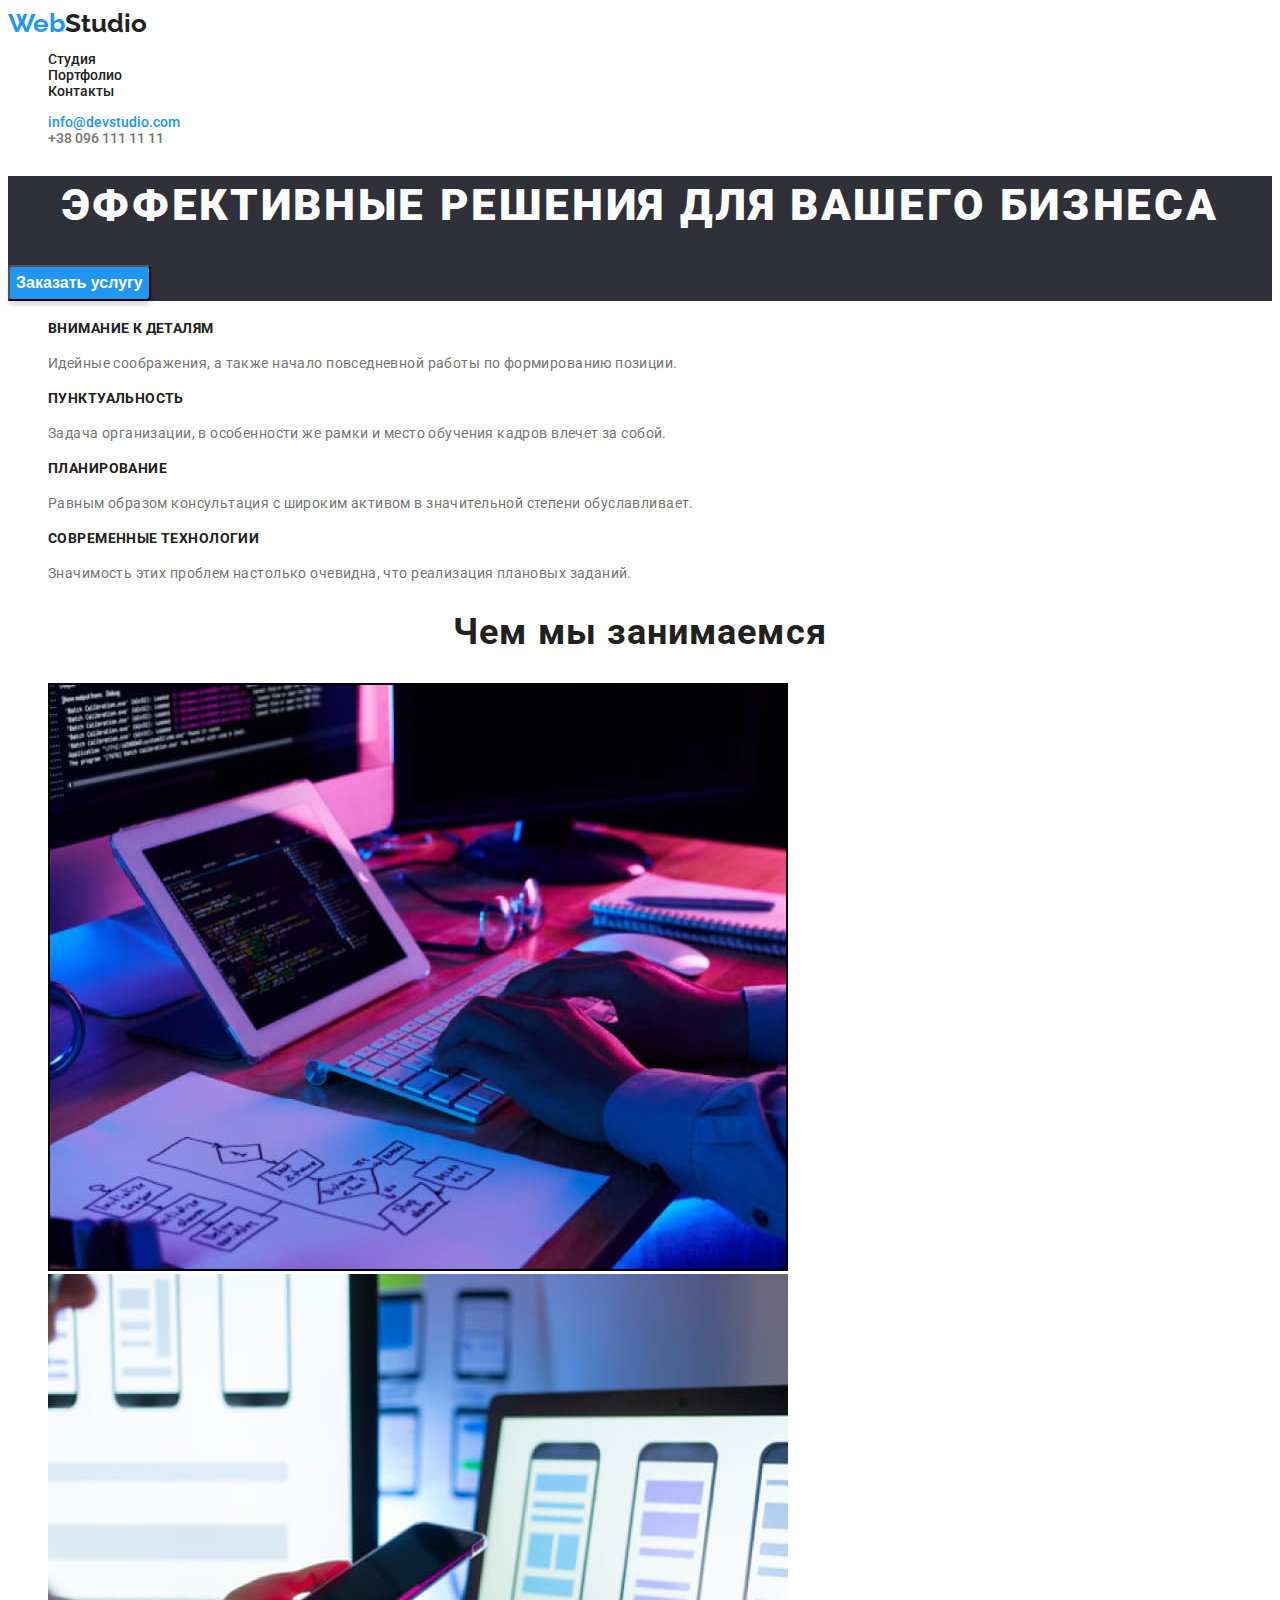
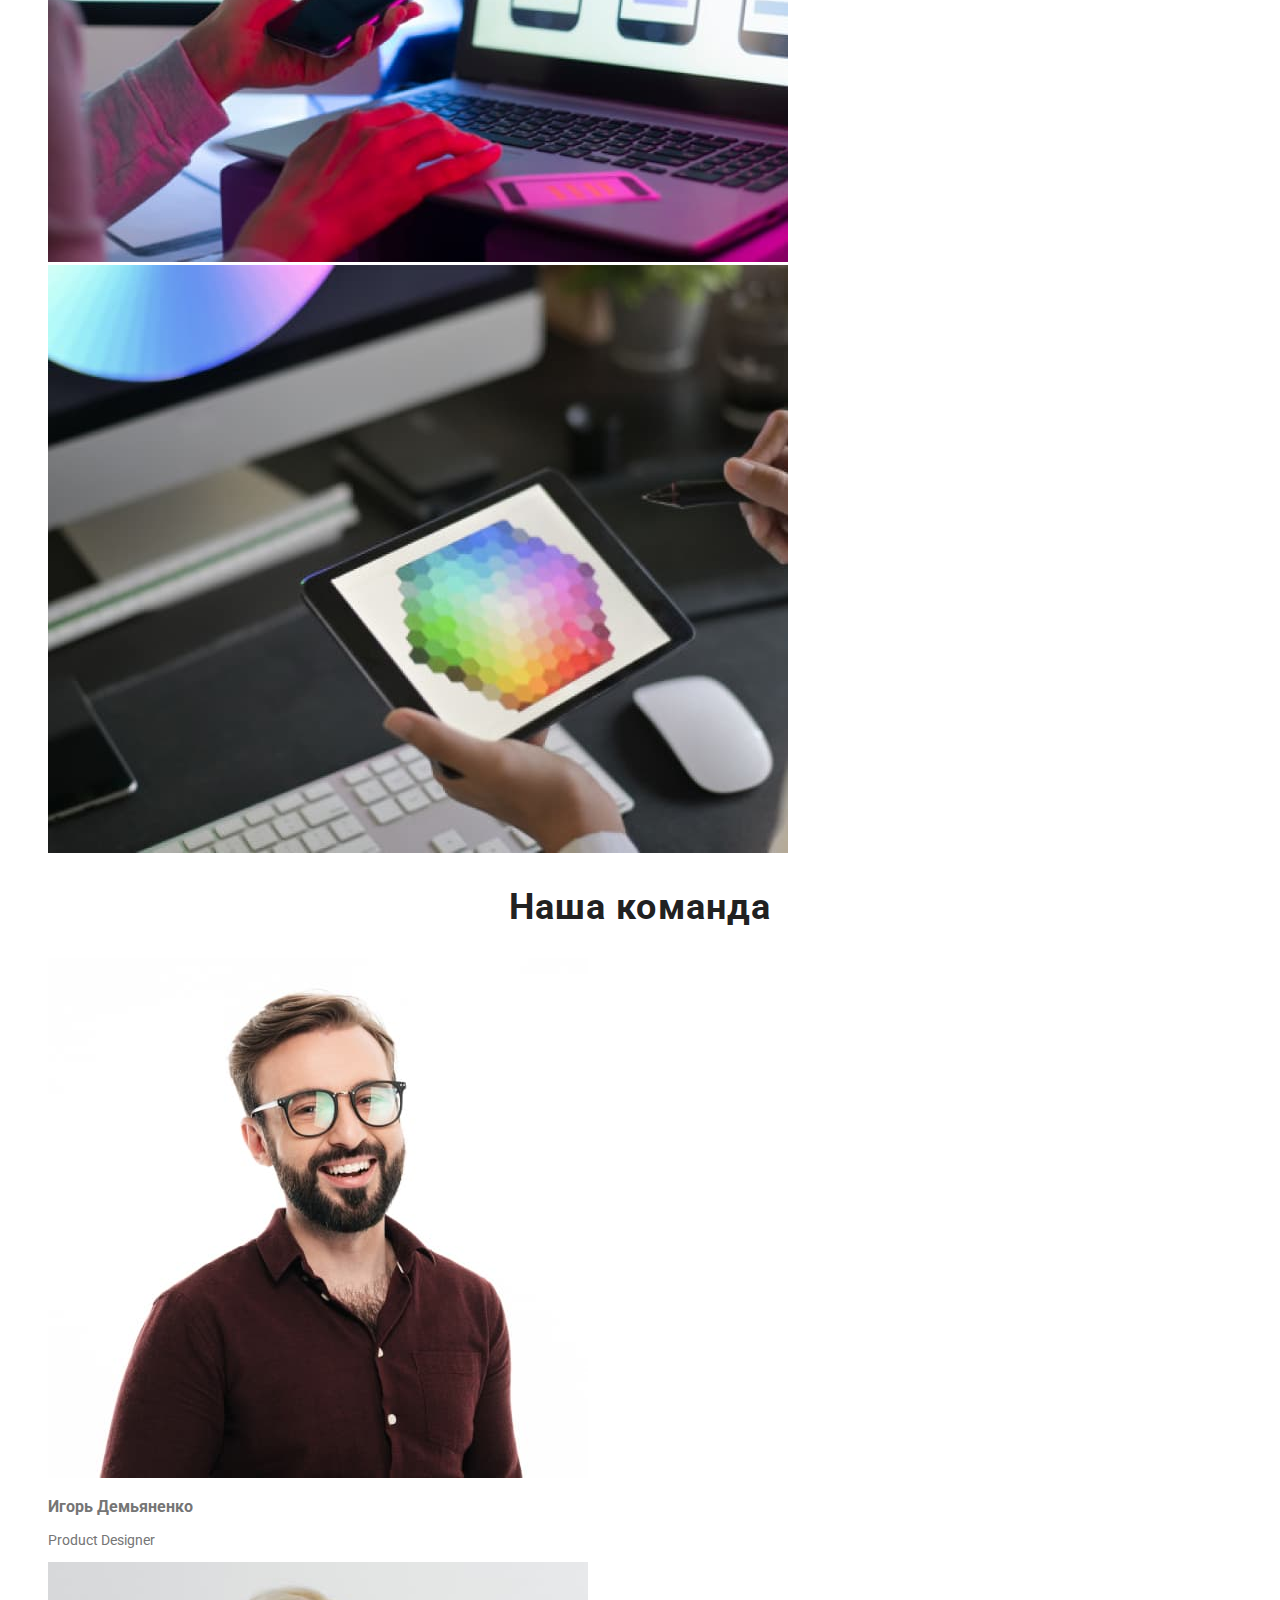
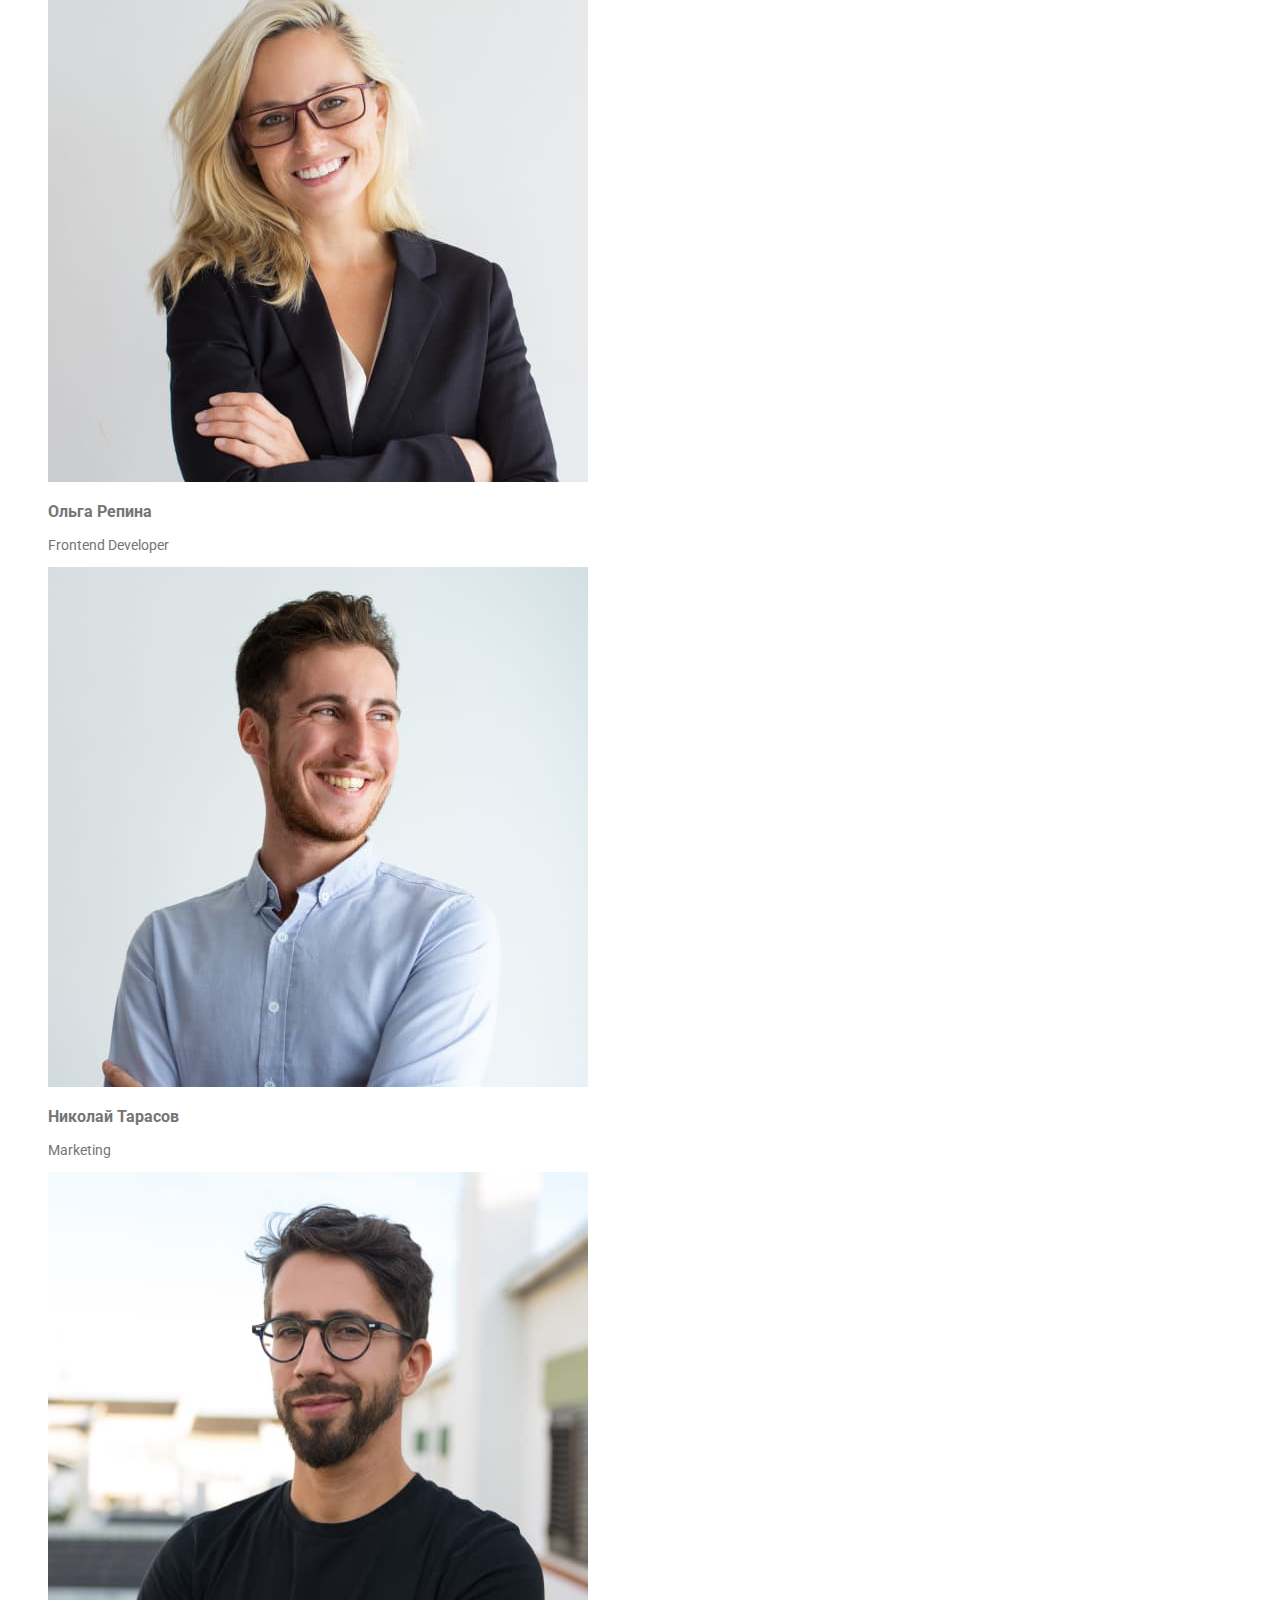
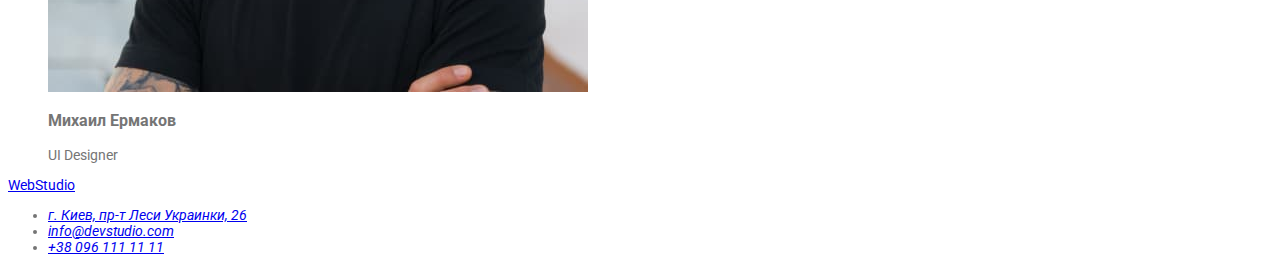
<file: index.html>
<!DOCTYPE html>
<html lang="ru">

<head>
    <meta charset="UTF-8">
    <meta http-equiv="X-UA-Compatible" content="IE=edge">
    <meta name="viewport" content="width=device-width, initial-scale=1.0">
    <link rel="stylesheet" href="https://cdnjs.cloudflare.com/ajax/libs/modern-normalize/1.1.0/modern-normalize.min.css"
        integrity="sha512-wpPYUAdjBVSE4KJnH1VR1HeZfpl1ub8YT/NKx4PuQ5NmX2tKuGu6U/JRp5y+Y8XG2tV+wKQpNHVUX03MfMFn9Q=="
        crossorigin="anonymous" referrerpolicy="no-referrer" />
    <link rel="preconnect" href="https://fonts.googleapis.com">
    <link rel="preconnect" href="https://fonts.gstatic.com" crossorigin>
    <link
        href="https://fonts.googleapis.com/css2?family=Raleway:wght@700&family=Roboto:wght@400;500;700;900&display=swap"
        rel="stylesheet">
    <link rel="stylesheet" href="./css/styles.css">
    <title>WebStudio</title>
</head>

<body>
    <header class="header">
        <a href="#" class="link site-logo"> <span class="current">Web</span>Studio</a>
        <nav class="site-nav">
            <ul class="list nav-link">
                <li class="nav-item"> <a href="#" class="link nav-link">Студия</a> </li>
                <li class="nav-item"> <a href="#" class="link nav-link">Портфолио</a> </li>
                <li class="nav-item"> <a href="#" class="link nav-link">Контакты</a> </li>
            </ul>
        </nav>
        <ul class="list">
            <li> <a href="mailto:info@devstudio.com" class="link header-mail">info@devstudio.com</a></li>
            <li> <a href="tel:+380961111111" class="link header-tel">+38 096 111 11 11</a></li>
        </ul>
    </header>

    <!--Hero-->
    <section class="hero">
        <h1 class="site-title">Эффективные решения для вашего бизнеса</h1>
        <button type="button" class="hero-button">Заказать услугу</button>
    </section>

    <main>
        <section class="our-advantages">
            <ul class="list">
                <li>
                    <h4 class="advantage">Внимание к деталям</h4>
                    <p class="advantage-description">Идейные соображения, а также начало повседневной работы по
                        формированию позиции.</p>
                </li>
                <li>
                    <h4 class="advantage">Пунктуальность</h4>
                    <p class="advantage-description">Задача организации, в особенности же рамки и место обучения кадров
                        влечет за собой.</p>
                </li>
                <li>
                    <h4 class="advantage">Планирование</h4>
                    <p class="advantage-description">Равным образом консультация с широким активом в значительной
                        степени обуславливает.</p>
                </li>
                <li>
                    <h4 class="advantage">Современные технологии</h4>
                    <p class="advantage-description">Значимость этих проблем настолько очевидна, что реализация плановых
                        заданий.</p>
                </li>
            </ul>
        </section>

        <section>
            <h2 class="h2">Чем мы занимаемся</h2>
            <ul class="list">
                <li><img src="./images/Business_process_modeling.jpg" alt="Business process modeling."></li>
                <li><img src="./images/Development_of_mobile_applications.jpg"
                        alt="Development of mobile applications.">
                </li>
                <li><img src="./images/Modern_interface_design.jpg" alt="Modern interface design."></li>
            </ul>
        </section>

        <section>
            <h2 class="h2">Наша команда</h2>
            <ul class="list">
                <li>
                    <img src="./images/Product_Designer.jpg" alt="Product Designer">
                    <h3>Игорь Демьяненко</h3>
                    <p lang="en">Product Designer</p>
                </li>
                <li>
                    <img src="./images/Frontend_Developer.jpg" alt="Frontend Developer">
                    <h3>Ольга Репина</h3>
                    <p lang="en">Frontend Developer</p>
                </li>
                <li>
                    <img src="./images/Marketing.jpg" alt="Marketing">
                    <h3>Николай Тарасов</h3>
                    <p lang="en">Marketing</p>
                </li>
                <li>
                    <img src="./images/UI_Designer.jpg" alt="UI Designer">
                    <h3>Михаил Ермаков</h3>
                    <p lang="en">UI Designer</p>
                </li>
            </ul>
        </section>
    </main>
    <footer>
        <a href="#"> <span>Web</span>Studio</a>
        <address>
            <ul>
                <li> <a href="https://goo.gl/maps/uhpq4N1aKrGV3EfX8" target="_blank">г. Киев, пр-т Леси Украинки, 26</a>
                </li>
                <li> <a href="mailto:info@devstudio.com">info@devstudio.com</a></li>
                <li> <a href="tel:+380961111111">+38 096 111 11 11</a></li>
            </ul>
        </address>
    </footer>
</body>

</html>
</file>
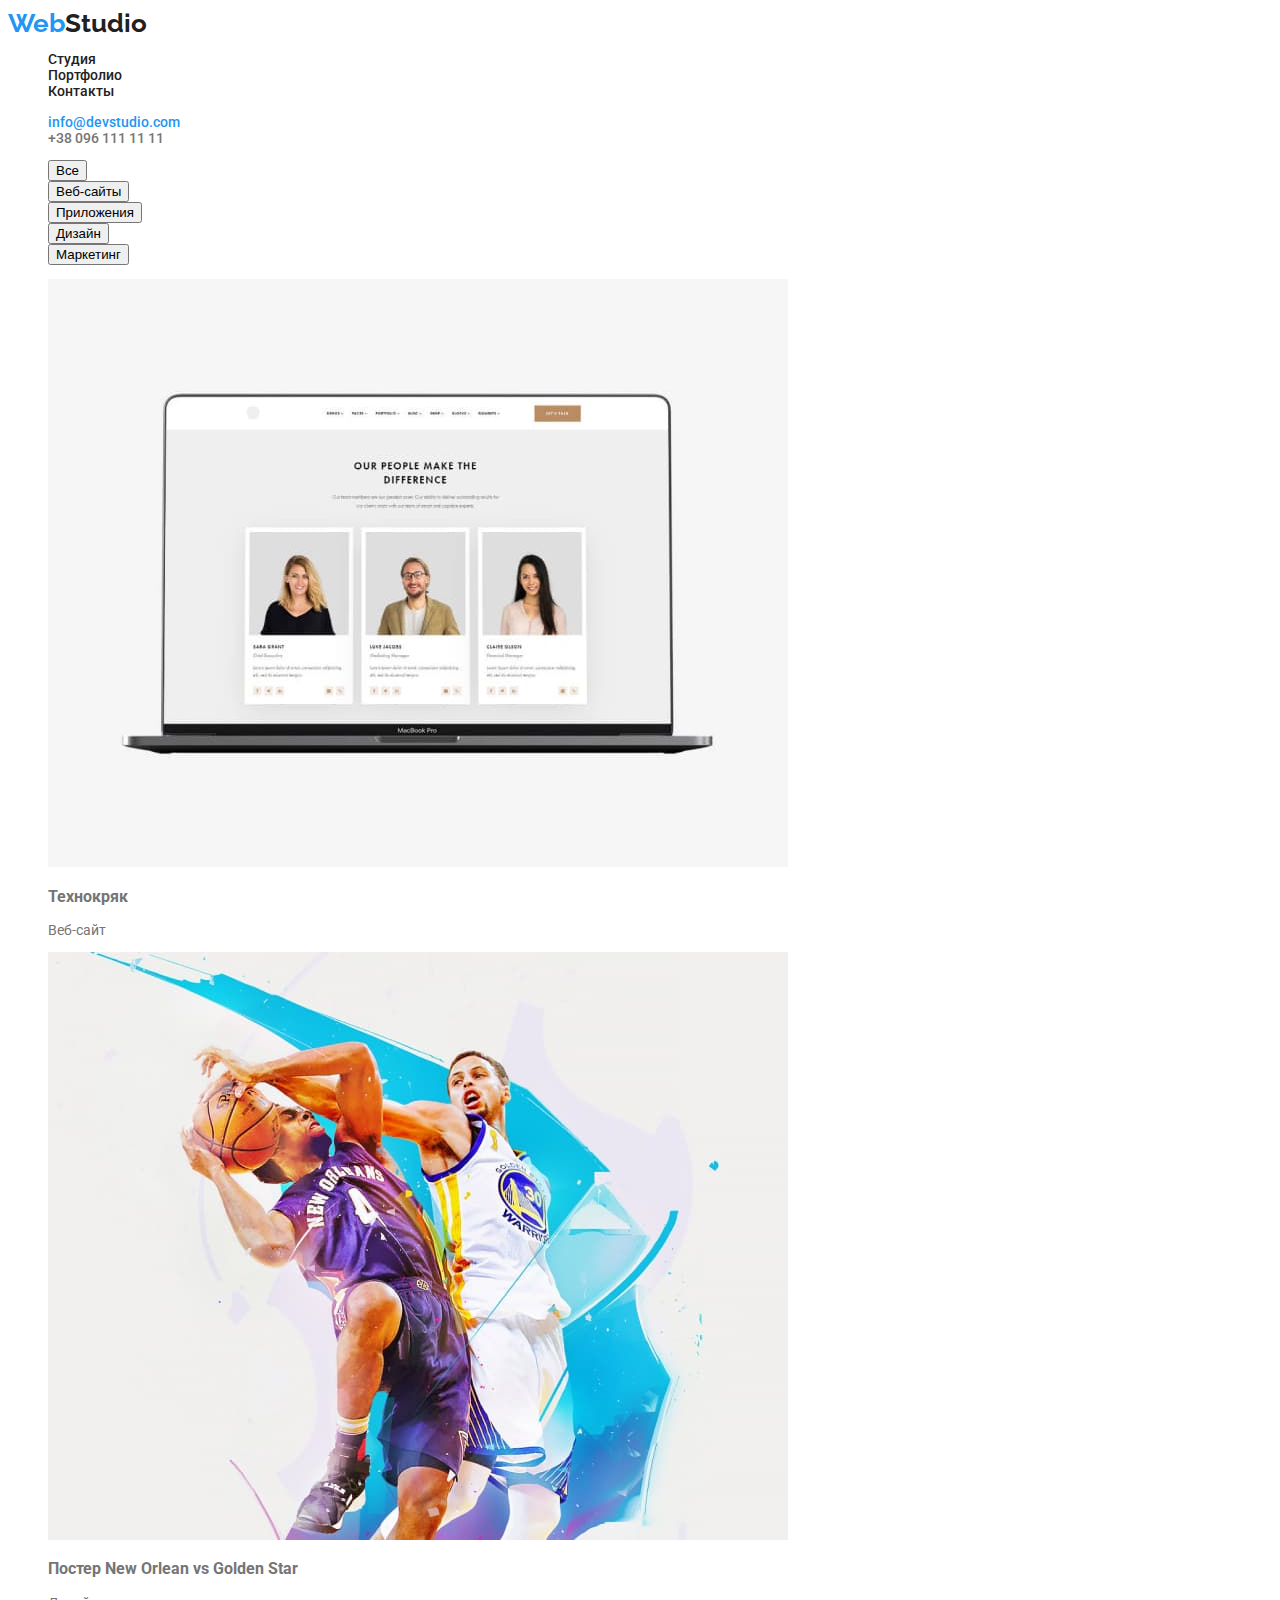
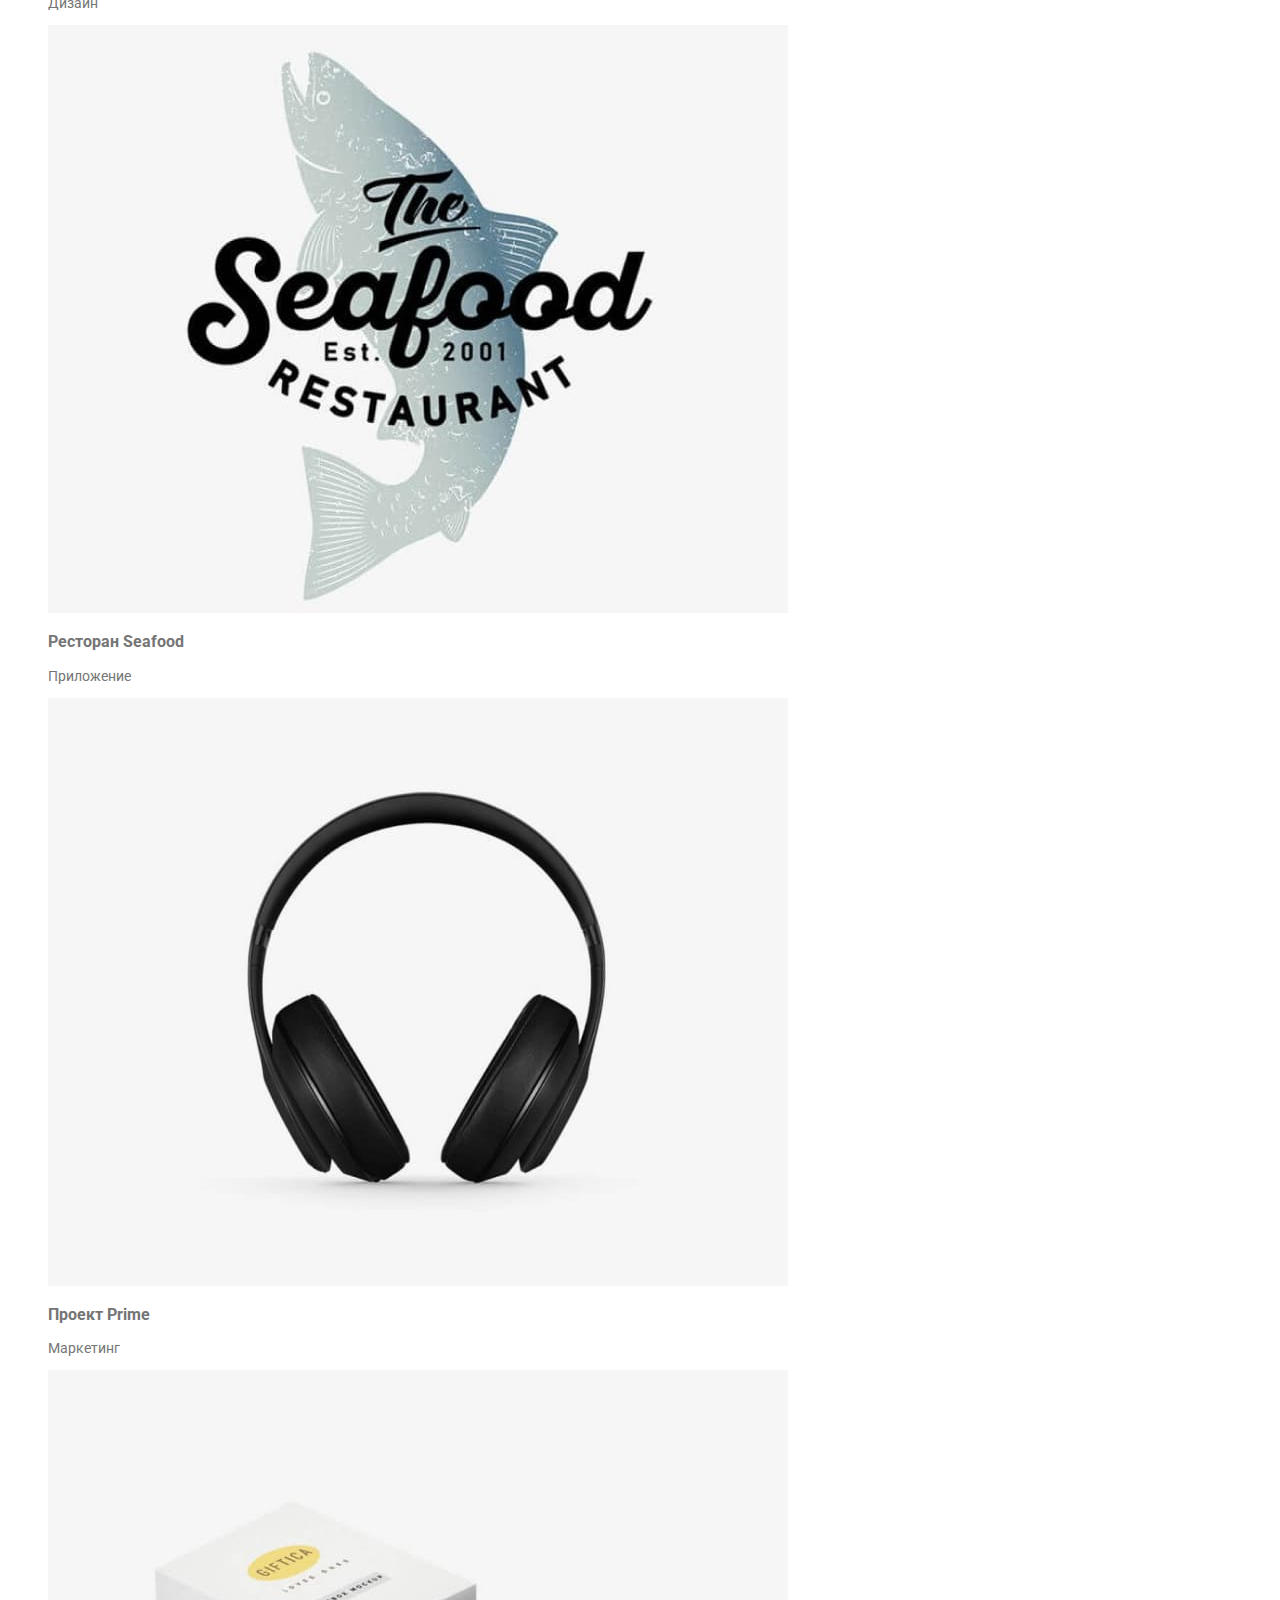
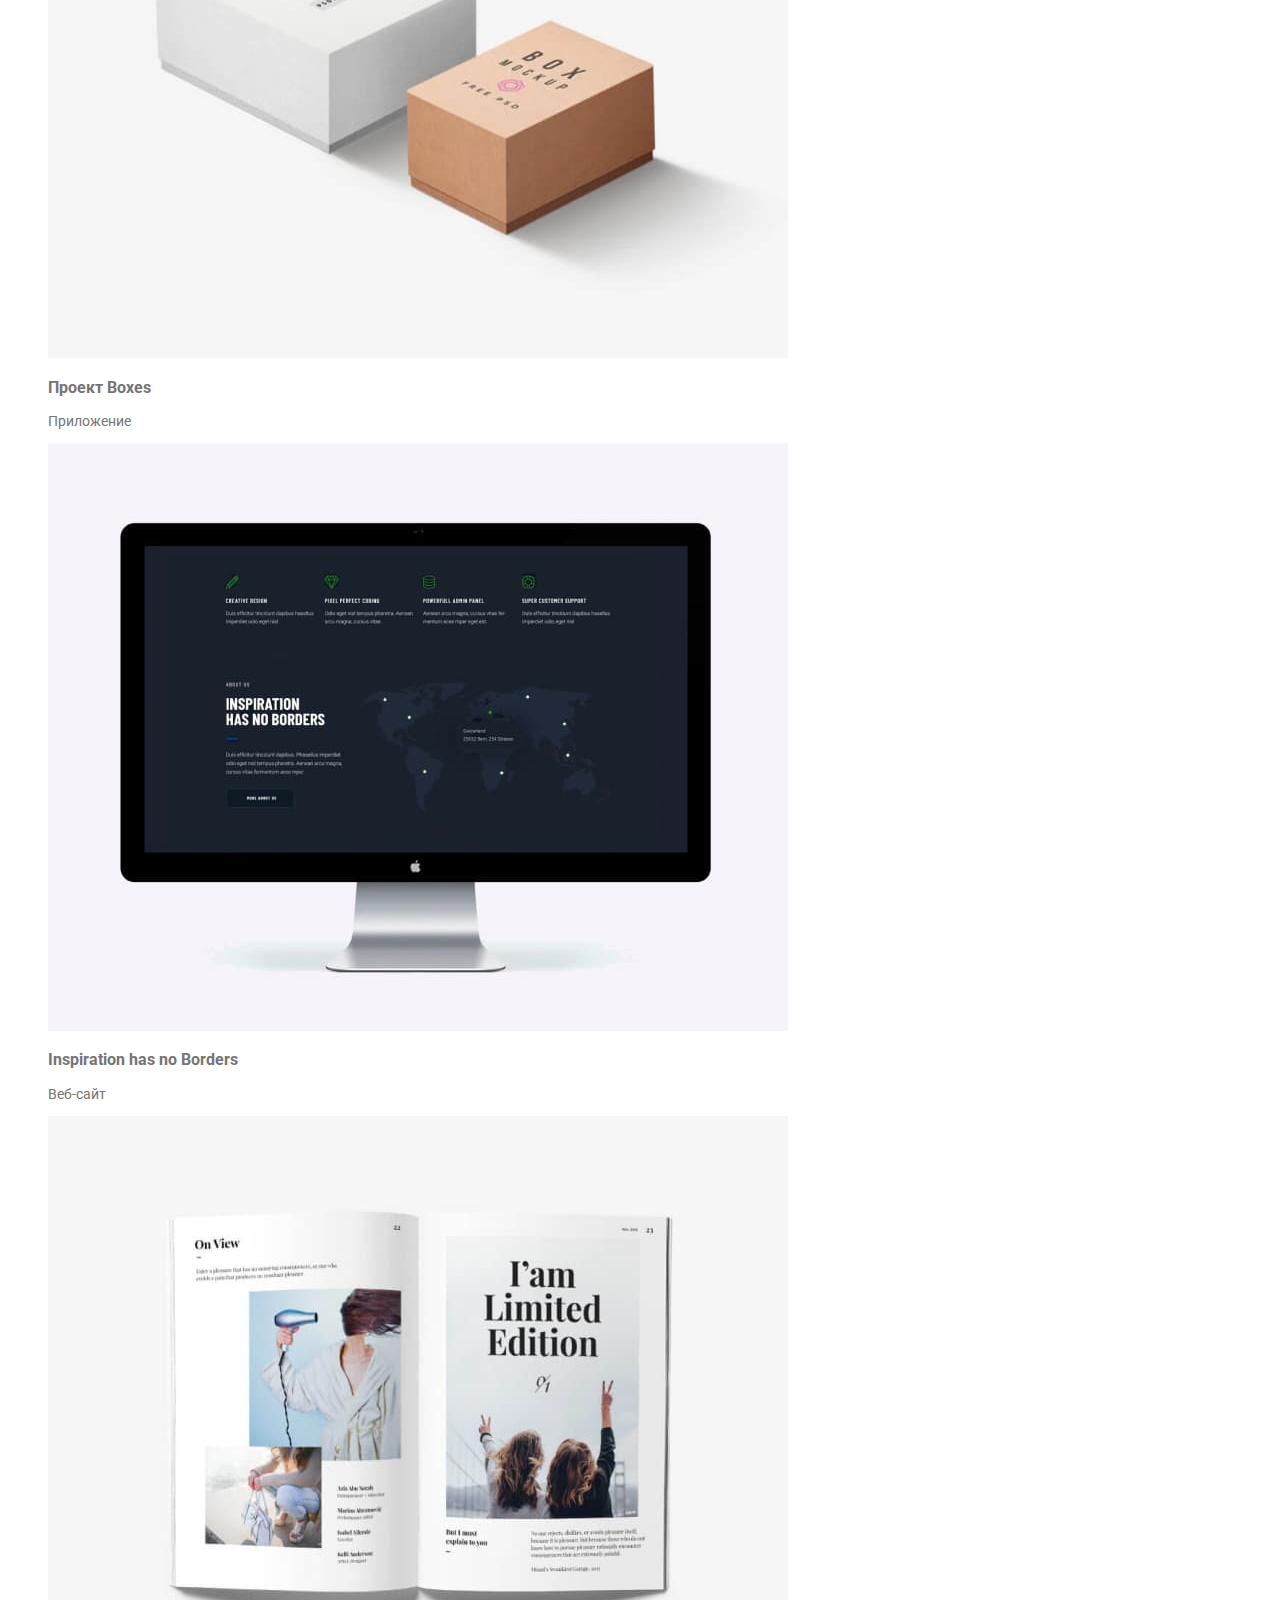
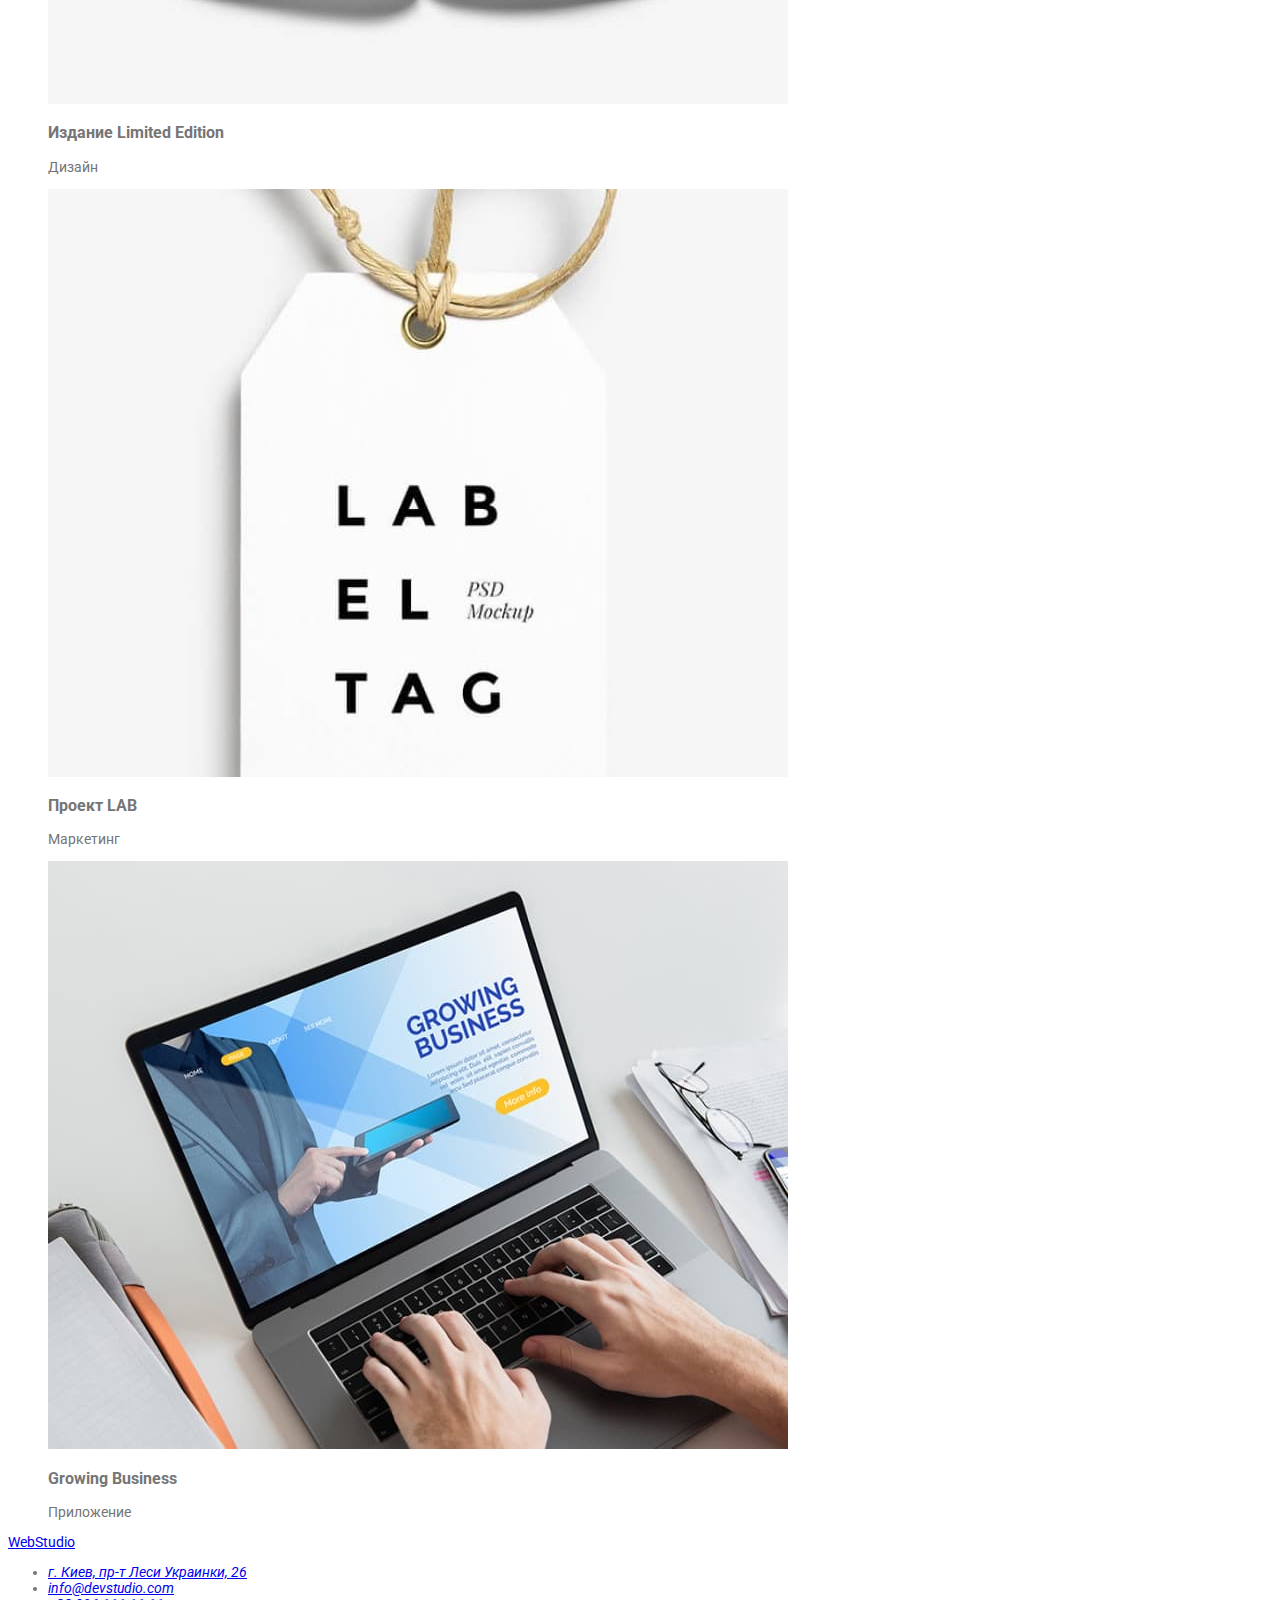
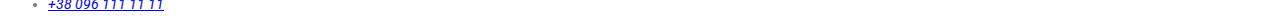
<file: portfolio.html>
<!DOCTYPE html>
<html lang="ru">

<head>
    <meta charset="UTF-8">
    <meta http-equiv="X-UA-Compatible" content="IE=edge">
    <meta name="viewport" content="width=device-width, initial-scale=1.0">
    <link rel="stylesheet" href="https://cdnjs.cloudflare.com/ajax/libs/modern-normalize/1.1.0/modern-normalize.min.css"
        integrity="sha512-wpPYUAdjBVSE4KJnH1VR1HeZfpl1ub8YT/NKx4PuQ5NmX2tKuGu6U/JRp5y+Y8XG2tV+wKQpNHVUX03MfMFn9Q=="
        crossorigin="anonymous" referrerpolicy="no-referrer" />
    <link rel="preconnect" href="https://fonts.googleapis.com">
    <link rel="preconnect" href="https://fonts.gstatic.com" crossorigin>
    <link
        href="https://fonts.googleapis.com/css2?family=Raleway:wght@700&family=Roboto:wght@400;500;700;900&display=swap"
        rel="stylesheet">
    <link rel="stylesheet" href="./css/styles.css">
    <title>Portfolio</title>
</head>

<body>
    <header class="header">
        <a href="#" class="link site-logo"> <span class="current">Web</span>Studio</a>
        <nav class="site-nav">
            <ul class="list nav-link">
                <li class="nav-item"> <a href="#" class="link nav-link">Студия</a> </li>
                <li class="nav-item"> <a href="#" class="link nav-link">Портфолио</a> </li>
                <li class="nav-item"> <a href="#" class="link nav-link">Контакты</a> </li>
            </ul>
        </nav>
        <ul class="list">
            <li> <a href="mailto:info@devstudio.com" class="link header-mail">info@devstudio.com</a></li>
            <li> <a href="tel:+380961111111" class="link header-tel">+38 096 111 11 11</a></li>
        </ul>
    </header>

    <main>
        <section>
            <ul class="list">
                <li><button type="button">Все</button></li>
                <li><button type="button">Веб-сайты</button></li>
                <li><button type="button">Приложения</button></li>
                <li><button type="button">Дизайн</button></li>
                <li><button type="button">Маркетинг</button></li>
            </ul>
        </section>

        <section>
            <ul class="list">
                <li>
                    <div><img src="./images/portfolio/tehnokriak.jpg" alt="tehnokriak">
                        <h3>Технокряк</h3>
                        <p>Веб-сайт</p>
                    </div>
                </li>
                <li>
                    <div><img src="./images/portfolio/poster.jpg" alt="poster">
                        <h3>Постер New Orlean vs Golden Star</h3>
                        <p>Дизайн</p>
                    </div>
                </li>
                <li>
                    <div><img src="./images/portfolio/seafood.jpg" alt="seafood">
                        <h3>Ресторан Seafood</h3>
                        <p>Приложение</p>
                    </div>
                </li>
                <li>
                    <div><img src="./images/portfolio/prime.jpg" alt="prime">
                        <h3>Проект Prime</h3>
                        <p>Маркетинг</p>
                    </div>
                </li>
                <li>
                    <div><img src="./images/portfolio/boxes.jpg" alt="boxes">
                        <h3>Проект Boxes</h3>
                        <p>Приложение</p>
                    </div>
                </li>
                <li>
                    <div><img src="./images/portfolio/inspiration.jpg" alt="inspiration">
                        <h3>Inspiration has no Borders</h3>
                        <p>Веб-сайт</p>
                    </div>
                </li>
                <li>
                    <div><img src="./images/portfolio/limited.jpg" alt="limited">
                        <h3>Издание Limited Edition</h3>
                        <p>Дизайн</p>
                    </div>
                </li>
                <li>
                    <div><img src="./images/portfolio/lab.jpg" alt="lab">
                        <h3>Проект LAB</h3>
                        <p>Маркетинг</p>
                    </div>
                </li>
                <li>
                    <div><img src="./images/portfolio/grouing.jpg" alt="grouing">
                        <h3>Growing Business</h3>
                        <p>Приложение</p>
                    </div>
                </li>
            </ul>

        </section>


    </main>
    <footer>
        <a href="#"> <span>Web</span>Studio</a>
        <address>
            <ul>
                <li> <a href="https://goo.gl/maps/uhpq4N1aKrGV3EfX8" target="_blank">г. Киев, пр-т Леси Украинки, 26</a>
                </li>
                <li> <a href="mailto:info@devstudio.com">info@devstudio.com</a></li>
                <li> <a href="tel:+380961111111">+38 096 111 11 11</a></li>
            </ul>
        </address>
    </footer>
</body>

</html>
</file>
<file: css/styles.css>
:root{
    /*fonts*/
    --logo-font-family:'Raleway', sans-serif;
    --main-font-family: 'Roboto', sans-serif;

    /*colors*/
    --main-dark-color: #2F303A;
    --main-light-color:#E5E5E5;
    --background-color: #FFFFFF;
    --secondary-background-color: #F5F4FA;
    --border-color:#ECECEC;
    --secondary-border-color: #EEEEEE;
    --main-font-collor: #212121;
    --secondary-font-collor: #757575;
    --current-color: #2196F3;
}

body {
    font-family: var(--main-font-family);
    font-style: normal;
    font-size: 14px;
    font-weight: 400;
    color: var(--secondary-font-collor)

}

/*Common Styles*/

.link {
    text-decoration: none;
    color: var(--main-font-collor);
}

.button {
    border: none;
    background-color: var(--secondary-background-color) ;
    cursor: pointer;
    font-family: inherit;
    color: inherit;
}

.list {
    list-style: none;
}

.section {
    background-color: var(--background-color);
}

.section-title {
    font-weight: 700;
    font-size: 36px;
    line-height: 1.17;
    text-align: center;
    letter-spacing: 0.03em;
    color: var(--main-font-collor);
}

/*Header*/
.header {
    background-color: var(--background-color);
    color: var(--main-font-collor);
}

span.current{
    color: var(--current-color);
}

.site-logo{
    font-family: var(--logo-font-family);
    font-weight: 700;
    font-size: 26px;
    line-height: 1.17;
    color: var(--main-font-collor);
}

.nav-link{
    font-weight: 500;
    line-height: 1.14;
}

.header-mail{
    font-weight: 500;
    line-height: 1.17px;
    color: var(--current-color);
}

.header-tel {
    font-weight: 500;
    line-height: 1.1px;
    color: var(--secondary-font-collor);
}

/*Hero*/
.hero{
    background-color: var(--main-dark-color);
}

.site-title{
    font-weight: 900;
    font-size: 44px;
    line-height: 1.36;
    text-align: center;
    letter-spacing: 0.06em;
    text-transform: uppercase;
    color: var(--background-color);

}

.hero-button{
    font-weight: 700;
    font-size: 16px;
    line-height: 1.88;
    color: var(--background-color);
    background-color: var(--current-color);
    box-shadow: 0px 4px 4px rgba(0, 0, 0, 0.15);
    border-radius: 4px;
}

.our-advantages {

}

.advantage{
    font-weight: 700;
    line-height: 1.17;
    letter-spacing: 0.03em;
    text-transform: uppercase;
    color: var(--main-font-collor);
}

.advantage-description{
    line-height: 1.17;
    letter-spacing: 0.03em;
}

.h2{
    font-weight: 700;
    font-size: 36px;
    line-height: 1.17;
    text-align: center;
    letter-spacing: 0.03em;
    color: var(--main-font-collor);
}
</file>
